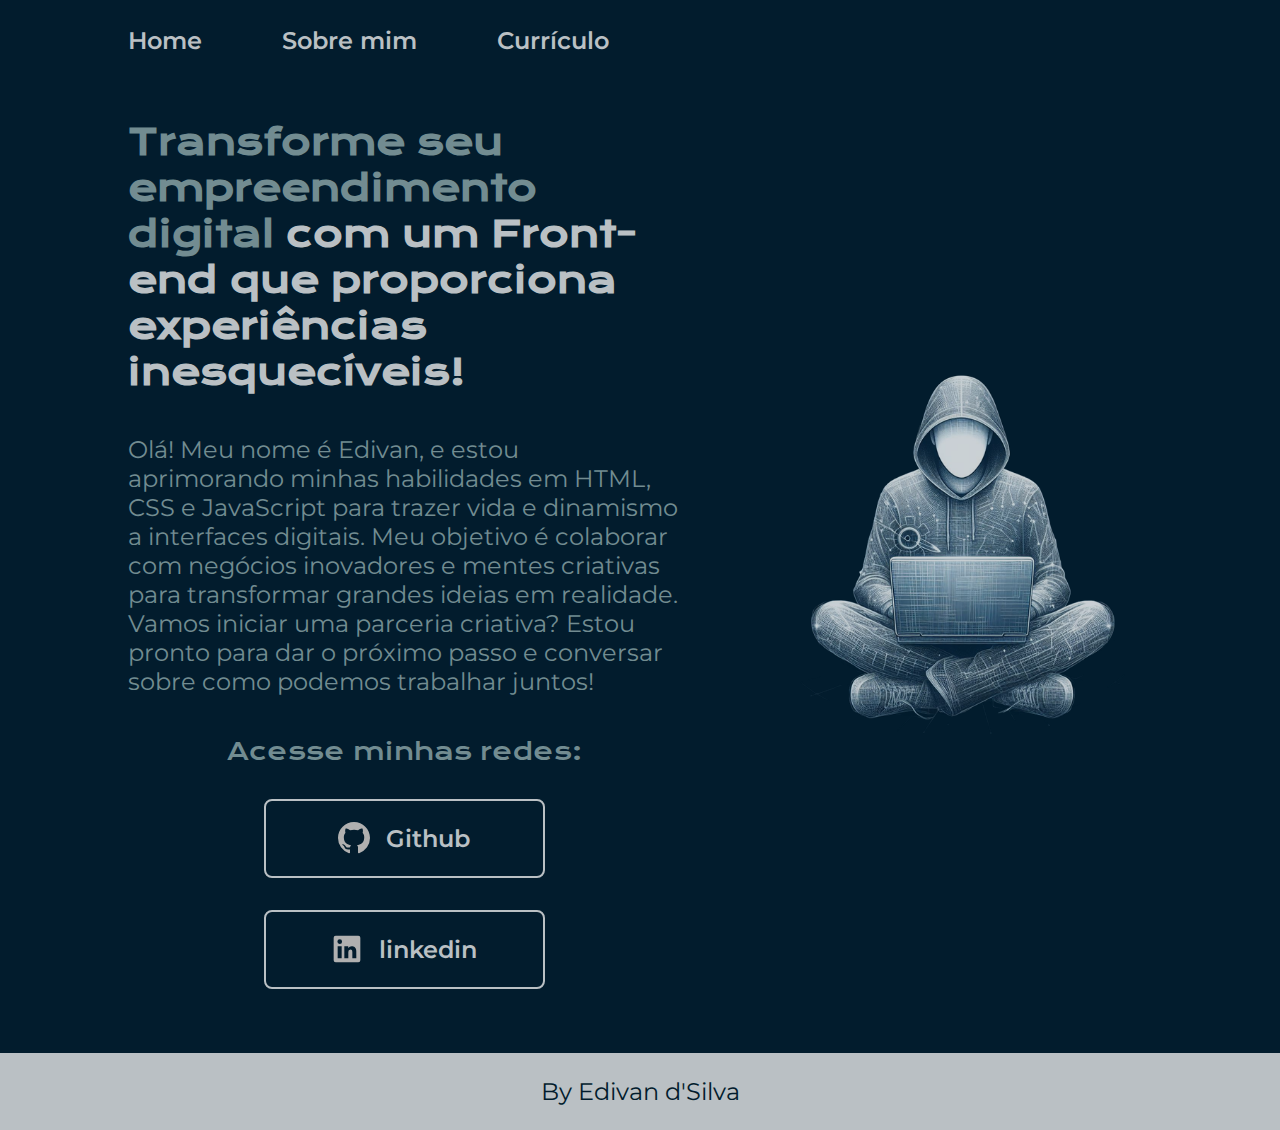
<file: index.html>
<!DOCTYPE html>
<html lang="pt-br">

<head>
    <meta charset="UTF-8">
    <meta http-equiv="X-UA-Compatible" content="IE=edge">
    <meta name="viewport" content="width=device-width, initial-scale=1.0">
    <title>Portfólio</title>
    <link rel="stylesheet" href="styles/style.css">
    <link rel="stylesheet" href="https://fonts.googleapis.com/css2?family=Material+Symbols+Outlined:opsz,wght,FILL,GRAD@20..48,100..700,0..1,-50..200">
</head>

<body>
    <header class="cabecalho">
        <nav class="cabecalho__menu">
            <a class="cabecalho__menu__link" href="index.html">Home</a>
            <a class="cabecalho__menu__link" href="about.html">Sobre mim</a>
            <a class="cabecalho__menu__link" href="curriculo.html">Currículo</a>
        </nav>
    </header>
    <main class="apresentacao">
        <section class="apresentacao__conteudo">
            <h1 class="apresentacao__conteudo__titulo">Transforme seu empreendimento digital <strong class="titulo-destaque">com um Front-end que proporciona experiências inesquecíveis!</strong></h1>
            <p class="apresentacao__conteudo__texto">Olá! Meu nome é Edivan, e estou aprimorando minhas habilidades em HTML, CSS e JavaScript para trazer vida e dinamismo a interfaces digitais. Meu objetivo é colaborar com negócios inovadores e mentes criativas para transformar grandes ideias em realidade. Vamos iniciar uma parceria criativa? Estou pronto para dar o próximo passo e conversar sobre como podemos trabalhar juntos!</p>
            <div class="apresentacao__links">
                <h2 class="apresentacao__links__subtitulo">Acesse minhas redes:</h2>
                <a class="apresentacao__links__navegacao" href="https://github.com/edivannsantanna">
                    <img class="icones" src="./assets/icone-github.svg" alt="icone github">
                    Github
                </a>
                <a class="apresentacao__links__navegacao" href="https://linkedin.com/in/edivan-da-silva-dev">
                    <img class="icones" src="./assets/icone-linkedin.svg" alt="icone linkedin">
                    linkedin
                </a>
            </div>
        </section>
        <img class="apresentacao__imagem" src="./assets/imagem.png" alt="figura anônima em um moletom, operando um laptop, com elementos gráficos que sugerem tecnologia avançada, em tons de azul">
    </main>
    <footer class="rodape">
        <a id="rodape__link" href="https://www.linkedin.com/in/edivan-da-silva-dev/">By Edivan d'Silva</a>
    </footer>
</body>

</html>
</file>
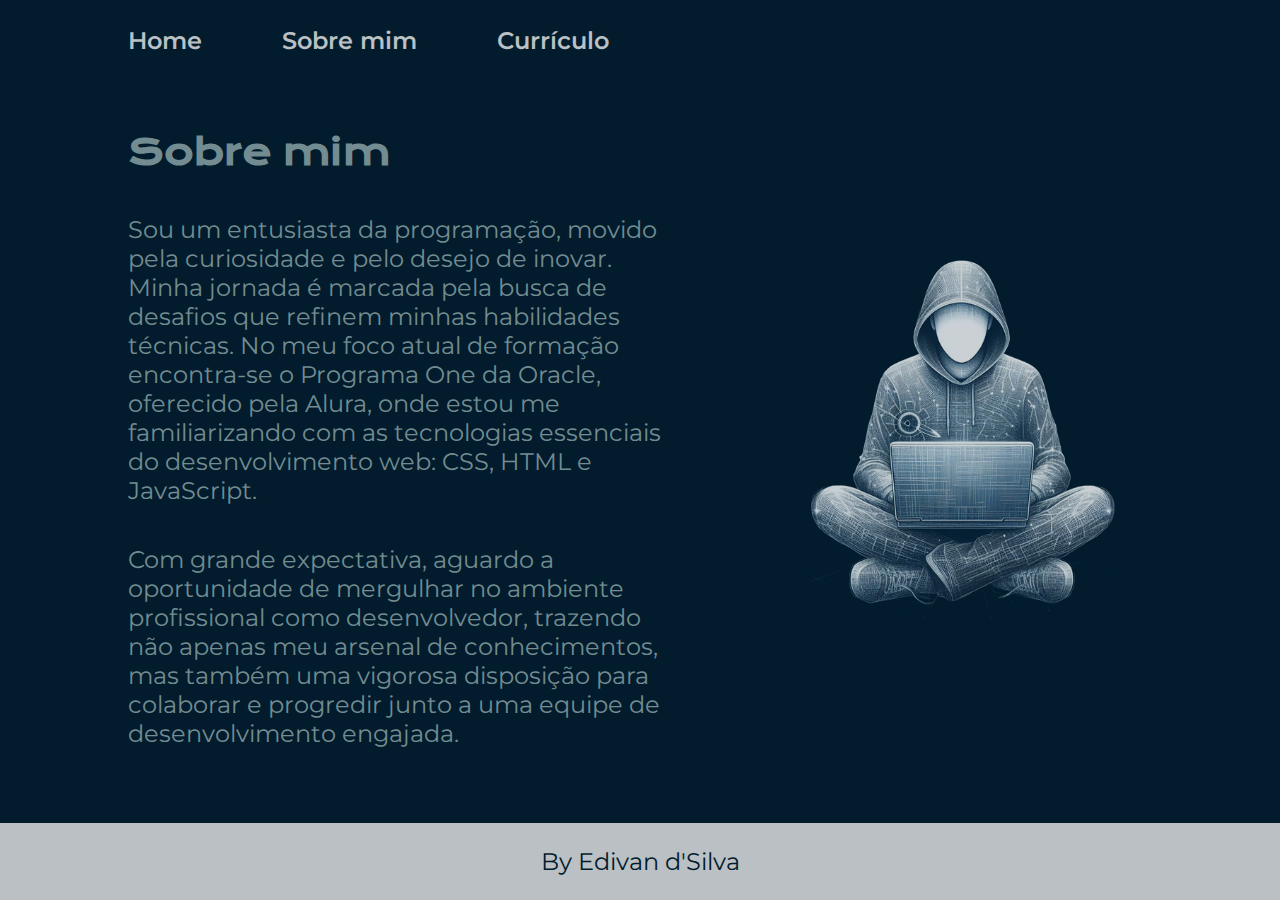
<file: about.html>
<!DOCTYPE html>
<html lang="pt-br">
<head>
    <meta charset="UTF-8">
    <meta http-equiv="X-UA-Compatible" content="IE=edge">
    <meta name="viewport" content="width=device-width, initial-scale=1.0">
    <link rel="stylesheet" href="styles/style.css">
    <title>Sobre mim</title>
</head>
<body>
    <header class="cabecalho">
        <nav class="cabecalho__menu">
            <a class="cabecalho__menu__link" href="index.html">Home</a>
            <a class="cabecalho__menu__link" href="about.html">Sobre mim</a>
            <a class="cabecalho__menu__link" href="curriculo.html">Currículo</a>
        </nav>
    </header>
    <main class="apresentacao">
        <section class="apresentacao__conteudo">
            <h1 class="apresentacao__conteudo__titulo">Sobre mim</h1>
            <p class="apresentacao__conteudo__texto">
                Sou um entusiasta da programação, movido pela curiosidade e pelo desejo de inovar. 
                Minha jornada é marcada pela busca de desafios que refinem minhas habilidades técnicas. 
                No meu foco atual de formação encontra-se o Programa One da Oracle, oferecido pela Alura, 
                onde estou me familiarizando com as tecnologias essenciais do desenvolvimento web: CSS, HTML e JavaScript.</p>
            <p class="apresentacao__conteudo__texto">
                Com grande expectativa, aguardo a oportunidade de mergulhar no ambiente profissional como desenvolvedor, trazendo não apenas meu arsenal de conhecimentos, mas também uma vigorosa disposição para colaborar e progredir junto a uma equipe de desenvolvimento engajada.</p>
        </section>
        <img class="apresentacao__imagem" src="./assets/imagem.png" alt="figura anônima em um moletom, operando um laptop, com elementos gráficos que sugerem tecnologia avançada, em tons de azul">
    </main>
    <footer class="rodape">
        <a id="rodape__link" href="https://www.linkedin.com/in/edivan-da-silva-dev/">By Edivan d'Silva</a>
    </footer>
</body>
</html>
</file>
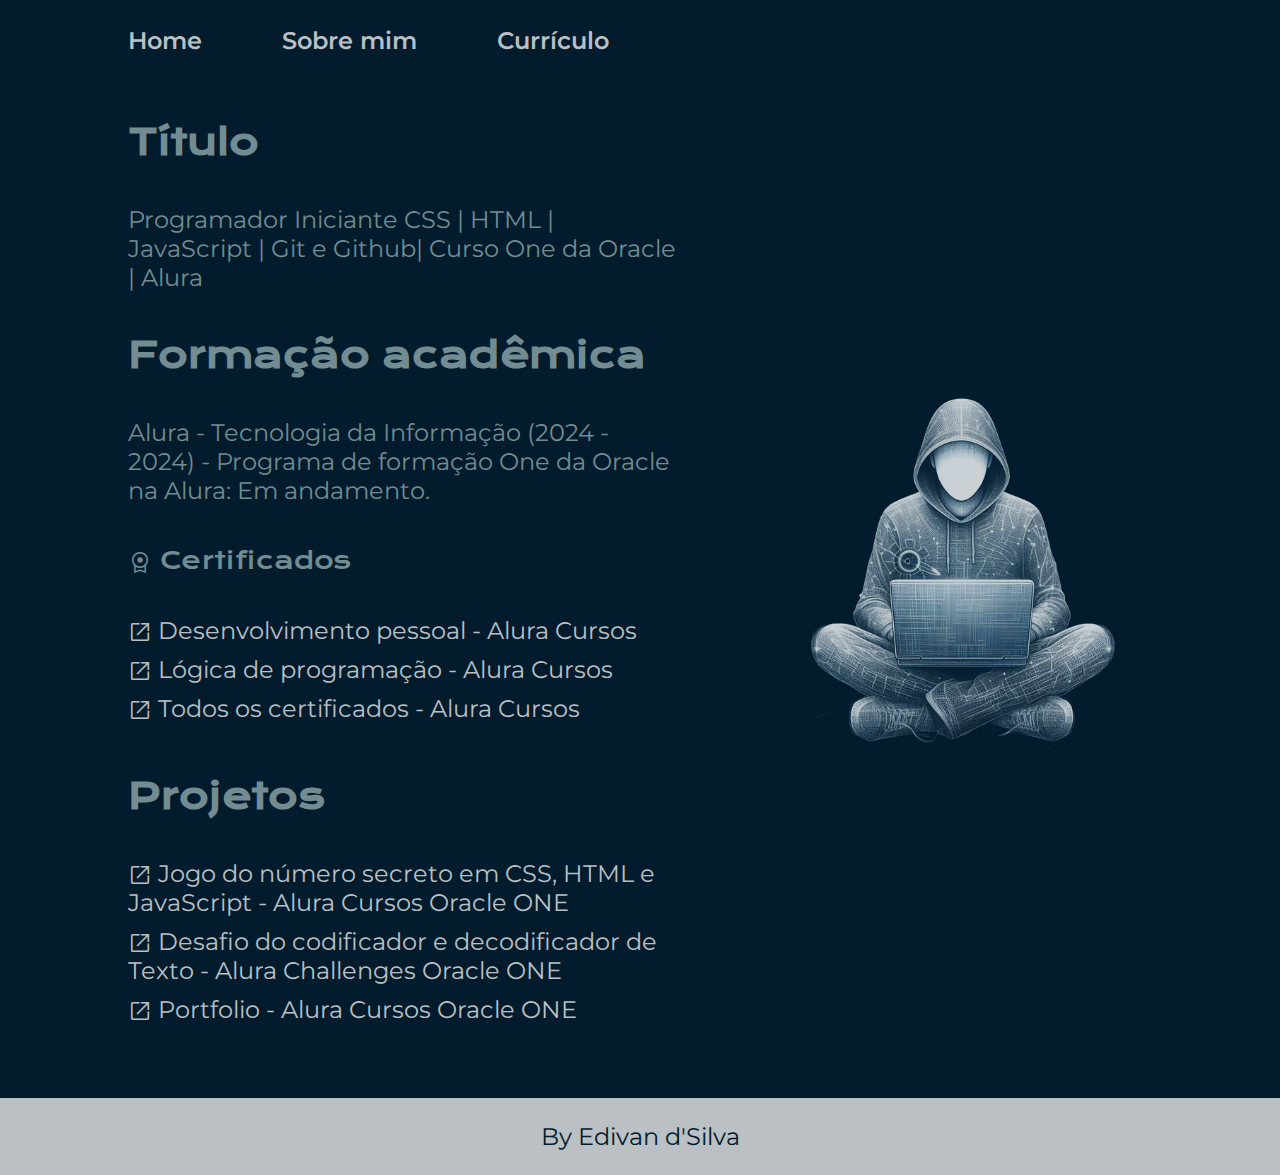
<file: curriculo.html>
<!DOCTYPE html>
<html lang="pt-br">
<head>
    <meta charset="UTF-8">
    <meta http-equiv="X-UA-Compatible" content="IE=edge">
    <meta name="viewport" content="width=device-width, initial-scale=1.0">
    <link rel="stylesheet" href="styles/style.css">
    <link rel="stylesheet" href="https://fonts.googleapis.com/css2?family=Material+Symbols+Outlined:opsz,wght,FILL,GRAD@20..48,100..700,0..1,-50..200">
    <title>Currículo</title>
</head>
<body>
    <header class="cabecalho">
        <nav class="cabecalho__menu">
            <a class="cabecalho__menu__link" href="index.html">Home</a>
            <a class="cabecalho__menu__link" href="about.html">Sobre mim</a>
            <a class="cabecalho__menu__link" href="curriculo.html">Currículo</a>
        </nav>
    </header>
    
    <main class="apresentacao">
        <section class="apresentacao__conteudo">
            <h1 class="apresentacao__conteudo__titulo">Título</h1>
            <p class="apresentacao__conteudo__texto">
                Programador Iniciante CSS | HTML | JavaScript | Git e Github| Curso One da Oracle | Alura
            </p>
            <h2 class="apresentacao__conteudo__titulo">Formação acadêmica</h2>
            <p class="apresentacao__conteudo__texto">
                Alura - Tecnologia da Informação (2024 - 2024) - Programa de formação One da Oracle na Alura: Em andamento.
                
            <p class="apresentacao__links__subtitulo">
                <span class="material-symbols-outlined">
                    license
                </span>
                Certificados
            </p>
            <ul class="apresentacao__conteudo__texto">
                <li>
                    <a class="links-curriculo" href="https://cursos.alura.com.br/degree/certificate/714d6db0-391f-42d0-99b8-30c01cbe747e">
                        <span class="material-symbols-outlined">open_in_new</span> Desenvolvimento pessoal - Alura Cursos
                    </a>     
                </li>
                <li>
                    <a class="links-curriculo" href="https://cursos.alura.com.br/degree/certificate/5e2067ae-1e24-4c07-9f7a-6afa9334461e">
                        <span class="material-symbols-outlined">open_in_new</span> Lógica de programação - Alura Cursos
                    </a>
                </li>
                <li>
                    <a class="links-curriculo" href="https://cursos.alura.com.br/user/edivannsantanna/fullCertificate/1d02bf5c89633d351c9f73d1627c03c1">
                        <span class="material-symbols-outlined">open_in_new</span> Todos os certificados - Alura Cursos
                    </a>
                </li>
            </ul>
            <h2 class="apresentacao__conteudo__titulo">Projetos</h2>
            <ul class="apresentacao__conteudo__texto">                
                <li>
                    <a class="links-curriculo" href="https://github.com/edivannsantanna/jogo-do-numero-secreto">
                        <span class="material-symbols-outlined">open_in_new</span> Jogo do número secreto em CSS, HTML e JavaScript - Alura Cursos Oracle ONE
                    </a>
                </li>
                <li>
                    <a class="links-curriculo" href="https://github.com/edivannsantanna/Decodificador-de-Texto---Alura-Challenges-Oracle-ONE">
                        <span class="material-symbols-outlined">open_in_new</span> Desafio do codificador e decodificador de Texto - Alura Challenges Oracle ONE
                    </a>
                </li>
                <li>
                    <a class="links-curriculo" href="https://github.com/edivannsantanna/Portfolio">
                        <span class="material-symbols-outlined">open_in_new</span> Portfolio - Alura Cursos Oracle ONE
                    </a>
                </li>
            </ul>   
        </section>
        <img class="apresentacao__imagem" src="./assets/imagem.png" alt="figura anônima em um moletom, operando um laptop, com elementos gráficos que sugerem tecnologia avançada, em tons de azul">
    </main> 
    <footer class="rodape">
        <a id="rodape__link" href="https://www.linkedin.com/in/edivan-da-silva-dev/">By Edivan d'Silva</a>
    </footer>
</body>
</html>
</file>
<file: styles/style.css>
@import url('https://fonts.googleapis.com/css2?family=Krona+One&family=Montserrat:wght@400;600&display=swap');

:root {
    --cor-primaria: #021c2d;
    --cor-secundaria: #728C91;
    --cor-terciaria: #BAC0C4;
    --cor-hover: #06131F;

    --fonte-primaria: 'Krona One', sans-serif;
    --fonte-secundaria: 'Montserrat', sans-serif;
}
*{
    margin: 0;
    padding: 0;
}

html, body {
    height: 100%;
}

body{
    box-sizing: border-box;
    background-color: var(--cor-primaria);
    color: var(--cor-secundaria);
    display: flex;
    flex-direction: column;
}

main {
    flex: 1;
}

ul {
    list-style-type:none;
}

ul li {
    margin-bottom: 10px;
}

.cabecalho{
    padding: 2% 0% 0% 10%;
}
.cabecalho__menu{
    display: flex;
    gap: 80px;
}
.cabecalho__menu__link {
    font-family: var(--fonte-secundaria);
    font-size: 1.5rem;
    font-weight: 600;
    color: var(--cor-terciaria);
    text-decoration: none;
}

.apresentacao{
    padding: 5% 10%;
    display: flex;
    align-items: center;
    justify-content: space-between;
    gap: 82px;
}
.apresentacao__conteudo{
    width: 62%;
    display: flex;
    flex-direction: column;
    gap: 40px;
}

.apresentacao__conteudo__titulo{
    font-size: 2.25rem;
    font-family: var(--fonte-primaria);
}
.titulo-destaque{
    color: var(--cor-terciaria);
}
.apresentacao__conteudo__texto{
    font-size: 1.5rem;
    font-family: var(--fonte-secundaria);
}

.apresentacao__links{
    display: flex;
    flex-direction: column;
    justify-content: space-between;
    align-items: center;
    gap: 32px;
}
.apresentacao__links__subtitulo{
    font-family: var(--fonte-primaria);
    font-weight: 400;
    font-size: 1.5rem;
}

.apresentacao__links__navegacao{
    display: flex;
    justify-content: center;
    align-items: center;
    gap: 16px;
    border: 2px solid var(--cor-terciaria);
    width: 50%;
    text-align: center;
    border-radius: 8px;
    font-size: 1.5rem;
    font-weight: 600;
    padding: 21.5px 0;
    text-decoration: none;
    color: var(--cor-terciaria);
    font-family: var(--fonte-secundaria);
}
.apresentacao__links__navegacao:hover{
    background-color: var(--cor-hover);
}

.icones {
    filter: invert(80%) sepia(0%) saturate(0%) hue-rotate(180deg) brightness(90%) contrast(86%);
}

.apresentacao__imagem{
    width: 38%;
    opacity: 0.8;
}
.rodape{
    background-color: var(--cor-terciaria);
    padding: 24px;
    text-align: center;
    font-family: var(--fonte-secundaria);
    font-size: 1.5rem;
    font-weight: 400;
}

#rodape__link:link, #rodape__link:visited {
    color: var(--cor-primaria);
    text-decoration: none;
  }

.material-symbols-outlined {
    vertical-align: middle;
    font-variation-settings:
        'FILL' 0,
        'wght' 400,
        'GRAD' 0,
        'opsz' 48;
}

.links-curriculo:link, .links-curriculo:visited {
    color: var(--cor-terciaria);
    text-decoration: none;
}

@media (max-width: 1200px) {
    .cabecalho{
         padding: 10%;  
    }
    .cabecalho__menu{
        justify-content: center;
    }
    .apresentacao{
        flex-direction: column-reverse;
        padding: 5%;
    }

    .apresentacao__conteudo{
        width: auto;
    }
}

@media (max-width: 768px) {
    .cabecalho__menu{
        gap: 10.4%;

    }
}
</file>
